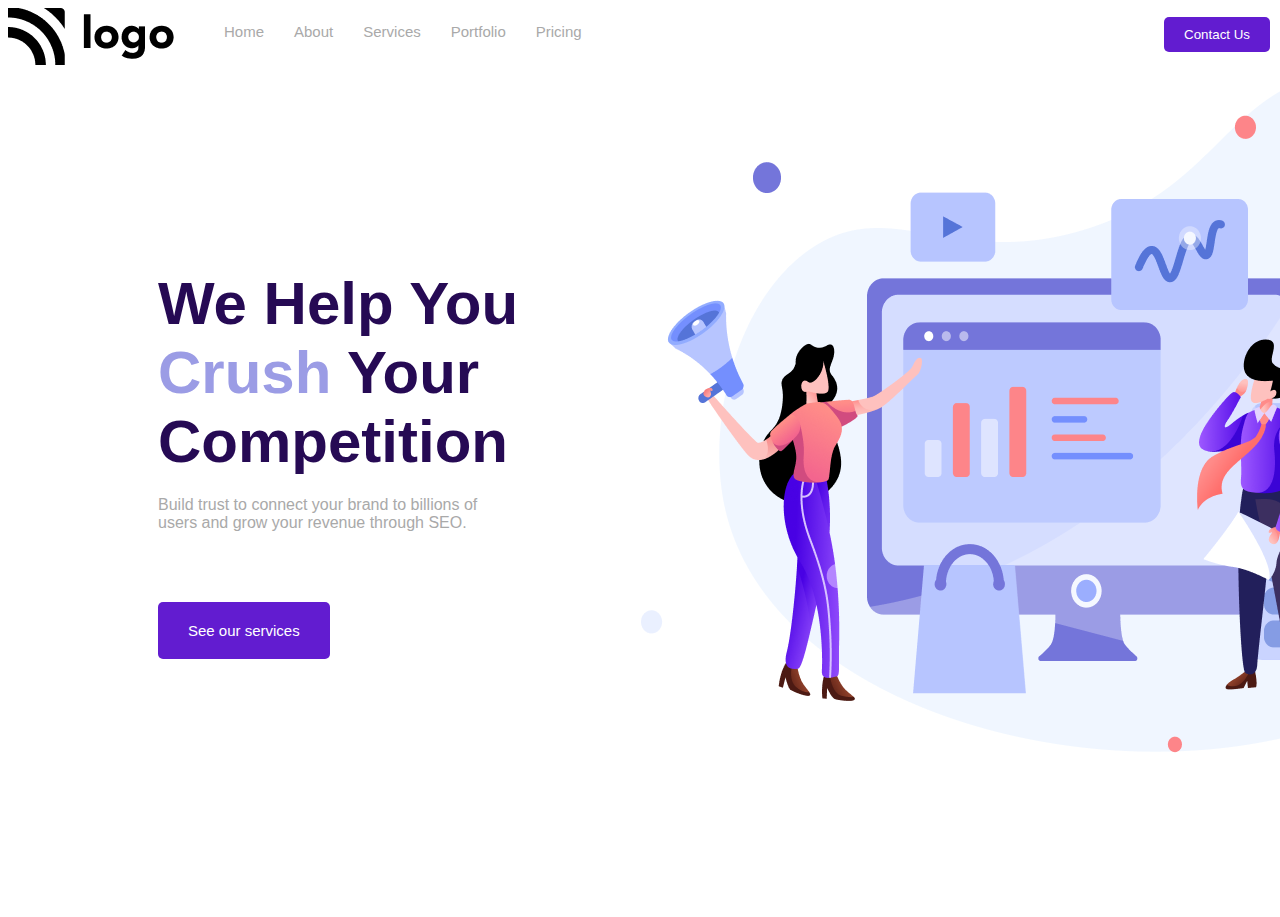
<file: HTML CSS Projects/Project1/index.html>
<!DOCTYPE html>
<html lang="en">
  <head>
    <meta charset="UTF-8" />
    <meta http-equiv="X-UA-Compatible" content="IE=edge" />
    <meta name="viewport" content="width=device-width, initial-scale=1.0" />
    <!-- stylesheet -->
    <link rel="stylesheet" href="style.css" />
    <!-- Font -->
    <link rel="preconnect" href="https://fonts.googleapis.com" />
    <link rel="preconnect" href="https://fonts.gstatic.com" crossorigin />
    <link
      href="https://fonts.googleapis.com/css2?family=Poppins:wght@200;300;400;500;600;700;800&display=swap"
      rel="stylesheet"
    />
    <title>SEO Master</title>
  </head>
  <body>
    <div class="container">
      <section aria-label="navbar">
        <nav class="navbar-container">
          <div>
            <img src="./assets/Logo.png" alt="brand-logo" />
          </div>
          <div class="grow-list">
            <ul class="list">
              <li class="list-item">Home</li>
              <li class="list-item">About</li>
              <li class="list-item">Services</li>
              <li class="list-item">Portfolio</li>
              <li class="list-item">Pricing</li>
            </ul>
          </div>
          <div class="button-group">
            <button class="nav-button">Contact Us</button>
          </div>
        </nav>
      </section>
      <!-- Banner -->
      <section aria-label="banner">
        <div class="banner-container">
          <!-- Left text -->
          <div>
            <h1 class="heading-text">
              We Help You <span>Crush</span> Your Competition
            </h1>
            <p class="description">
              Build trust to connect your brand to billions of users and grow
              your revenue through SEO.
            </p>
            <button class="nav-button btn">See our services</button>
          </div>
          <!-- Right Text -->
          <div>
            <img src="./assets/Header Illustration.png" alt="illustration" />
          </div>
        </div>
      </section>
    </div>
  </body>
</html>
</file>
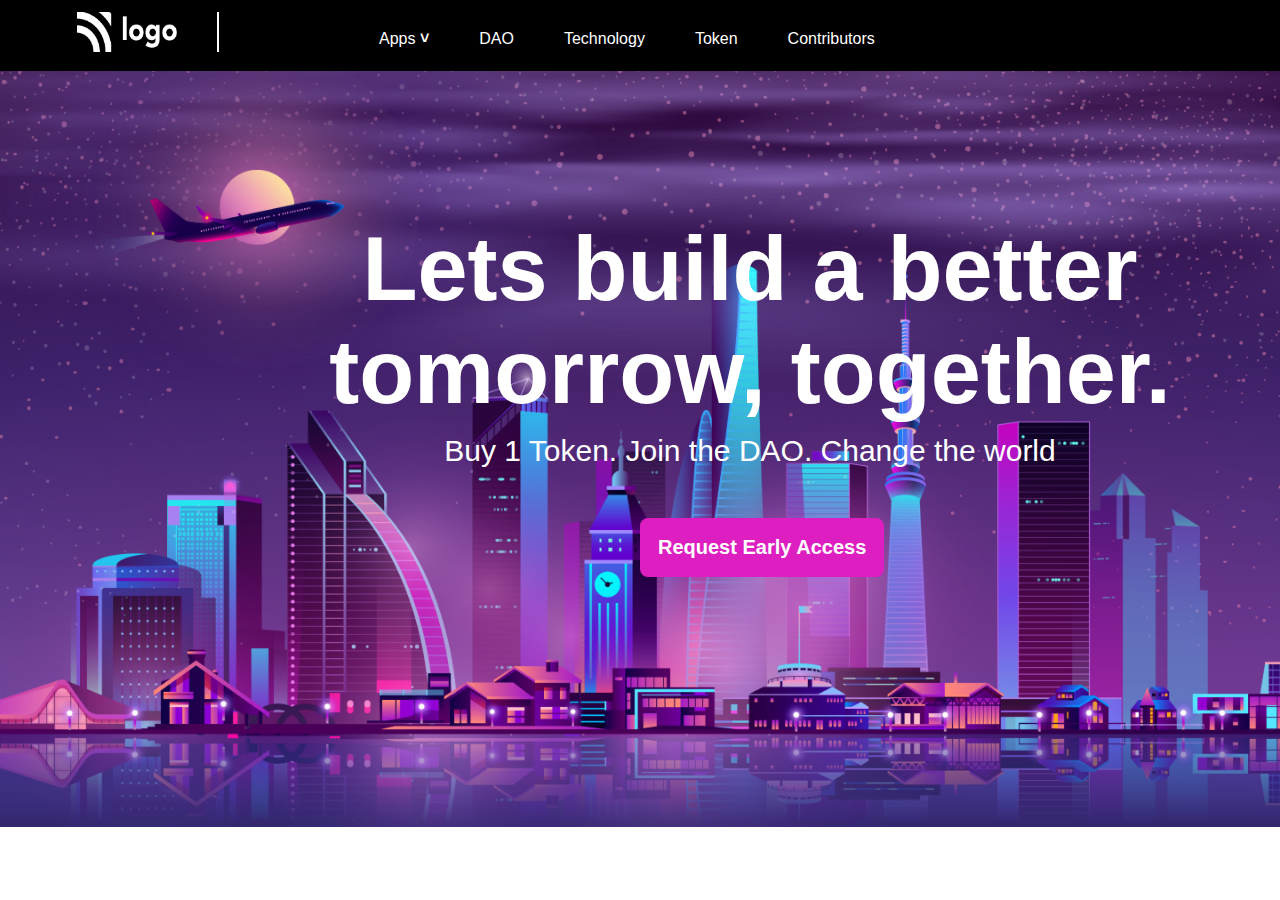
<file: HTML CSS Projects/Project2/index.html>
<!DOCTYPE html>
<html lang="en">
  <head>
    <meta charset="UTF-8" />
    <meta http-equiv="X-UA-Compatible" content="IE=edge" />
    <meta name="viewport" content="width=device-width, initial-scale=1.0" />
    <link rel="stylesheet" href="style.css" />
    <link rel="preconnect" href="https://fonts.googleapis.com" />
    <link rel="preconnect" href="https://fonts.gstatic.com" crossorigin />
    <link
      href="https://fonts.googleapis.com/css2?family=Poppins:wght@200;300;400;500;600;700;800&display=swap"
      rel="stylesheet"
    />
    <link rel="preconnect" href="https://fonts.googleapis.com" />
    <link rel="preconnect" href="https://fonts.gstatic.com" crossorigin />
    <link
      href="https://fonts.googleapis.com/css2?family=Montserrat:wght@600;700;800&display=swap"
      rel="stylesheet"
    />

    <title>Crypto Market</title>
  </head>
  <body>
    <div class="container">
      <section aria-label="navbar">
        <nav class="navbar">
          <div>
            <img src="./assets/white-logo.png" alt="logo" class="logo" />
          </div>
          <div class="line"></div>
          <div class="grow-list">
            <ul class="list">
              <li class="list-item">Apps</li>
              <li class="list-item">DAO</li>
              <li class="list-item">Technology</li>
              <li class="list-item">Token</li>
              <li class="list-item">Contributors</li>
            </ul>
          </div>
          <div>
            <button class="button-small">Buy 1 Token</button>
          </div>
        </nav>
      </section>
      <!-- Hero Section -->
      <section aria-label="hero">
        <div class="hero">
          <h1 class="hero-heading">Lets build a better tomorrow, together.</h1>
          <p class="hero-description">
            Buy 1 Token. Join the DAO. Change the world
          </p>
          <button class="button-large">Request Early Access</button>
        </div>
      </section>
    </div>
  </body>
</html>
</file>
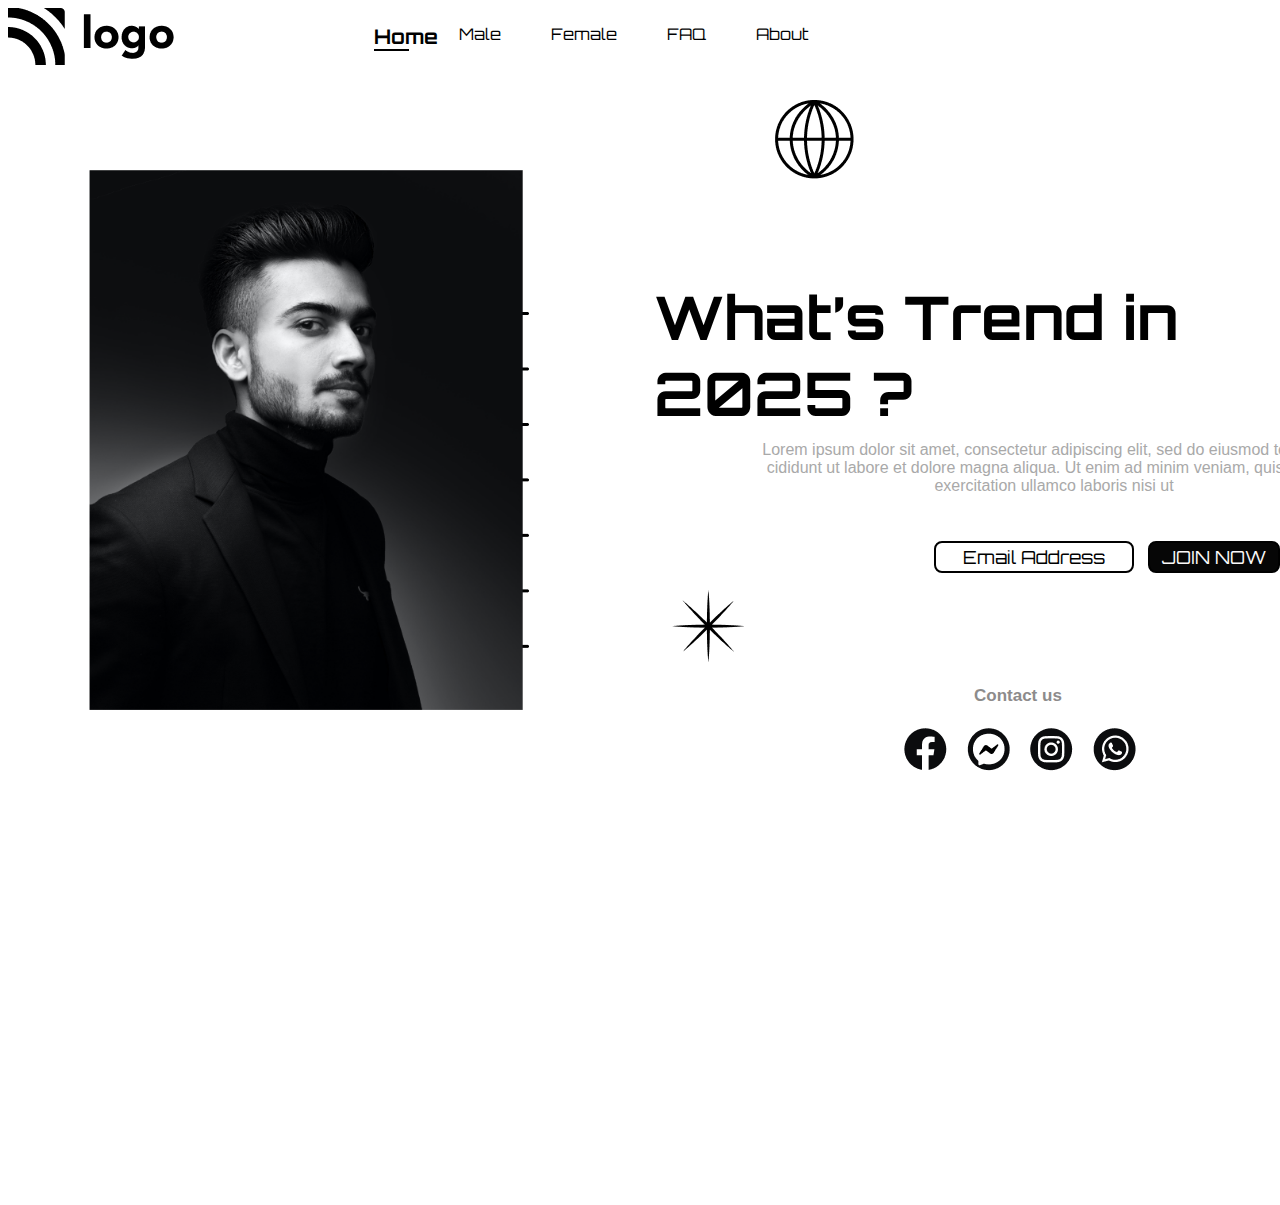
<file: HTML CSS Projects/Project3/index.html>
<!DOCTYPE html>
<html lang="en">
  <head>
    <meta charset="UTF-8" />
    <meta http-equiv="X-UA-Compatible" content="IE=edge" />
    <meta name="viewport" content="width=device-width, initial-scale=1.0" />
    <!-- CSS File -->
    <link rel="stylesheet" href="style.css" />
    <!-- Font Orbiton -->
    <link rel="preconnect" href="https://fonts.googleapis.com" />
    <link rel="preconnect" href="https://fonts.gstatic.com" crossorigin />
    <link
      href="https://fonts.googleapis.com/css2?family=Orbitron:wght@400;500;600;700;800&display=swap"
      rel="stylesheet"
    />

    <!-- FONT Poppins -->
    <link rel="preconnect" href="https://fonts.googleapis.com" />
    <link rel="preconnect" href="https://fonts.gstatic.com" crossorigin />
    <link
      href="https://fonts.googleapis.com/css2?family=Poppins:wght@200;300;400;500;600;700&display=swap"
      rel="stylesheet"
    />
    <title>Fashion Hub</title>
  </head>

  <!-- FSJS 2.0 Project One -->
  <body>
    <div class="container">
      <!-- Navbar Section -->
      <section aria-label="navbar">
        <nav class="navbar-container">
          <div>
            <img src="./assets/Logo.png" alt="brand-logo" />
          </div>
          <div>
            <ul class="list">
              <li class="list-item">Home</li>
              <li class="list-item">Male</li>
              <li class="list-item">Female</li>
              <li class="list-item">FAQ</li>
              <li class="list-item">About</li>
            </ul>
          </div>
          <div class="button-group">
            <div class="search-icon">
              <svg
                width="32"
                height="35"
                viewBox="0 0 32 35"
                fill="none"
                xmlns="http://www.w3.org/2000/svg"
              >
                <path
                  d="M13.42 25.34C6.56004 25.34 0.97998 19.76 0.97998 12.9C0.97998 6.03999 6.56004 0.459991 13.42 0.459991C20.28 0.459991 25.86 6.03999 25.86 12.9C25.87 19.76 20.28 25.34 13.42 25.34ZM13.42 2.44999C7.66004 2.44999 2.97998 7.13999 2.97998 12.89C2.97998 18.64 7.66004 23.33 13.42 23.33C19.18 23.33 23.86 18.64 23.86 12.89C23.86 7.13999 19.18 2.44999 13.42 2.44999Z"
                  fill="black"
                />
                <path
                  d="M30.35 34.4C30.07 34.4 29.7899 34.28 29.5899 34.05L19.75 22.53C19.39 22.11 19.44 21.48 19.86 21.12C20.28 20.76 20.91 20.81 21.27 21.23L31.11 32.75C31.47 33.17 31.42 33.8 31 34.16C30.81 34.32 30.58 34.4 30.35 34.4Z"
                  fill="black"
                />
              </svg>
            </div>
            <div><button class="nav-button">Search</button></div>
          </div>
        </nav>
      </section>
      <!-- Hero Banner Section -->
      <section aria-label="banner">
        <div class="hero-container">
          <!-- --------------- -->
          <!-- Patterns -->
          <!-- ---------------- -->
          <span class="square">
            <img src="./assets/squares.png" alt="square-pattern" />
          </span>
          <!-- Star -->
          <span class="star">
            <img src="./assets/start.png" alt="start-pattern" />
          </span>
          <!-- Star -->
          <span class="star">
            <img src="./assets/start.png" alt="start-pattern" />
          </span>
          <!-- Globe -->
          <span class="globe">
            <img src="./assets/globe.png" alt="globe-pattern" />
          </span>
          <div>
            <img src="./assets/Image.png" alt="person-hero-iamge" />
          </div>
          <div class="hero-container-right">
            <h1 class="hero-heading">What’s Trend in 2025 ?</h1>
            <p class="hero-description">
              Lorem ipsum dolor sit amet, consectetur adipiscing elit, sed do
              eiusmod tempor in- cididunt ut labore et dolore magna aliqua. Ut
              enim ad minim veniam, quis nostrud exercitation ullamco laboris
              nisi ut
            </p>
            <div>
              <button class="button-email">Email Address</button>
              <button class="button-join">JOIN NOW</button>
            </div>
            <div>
              <h4 class="contact-heading">Contact us</h4>
              <div class="icons">
                <span>
                  <img src="./assets/Group.png" alt="facebook-icon" />
                </span>
                <span>
                  <img src="./assets/Group (1).png" alt="messenger-icon" />
                </span>
                <span>
                  <img src="./assets/Group (2).png" alt="instagram-icon" />
                </span>
                <span>
                  <img src="./assets/Group (3).png" alt="whatsapp-icon" />
                </span>
              </div>
            </div>
          </div>
        </div>
      </section>
    </div>
  </body>
</html>
</file>
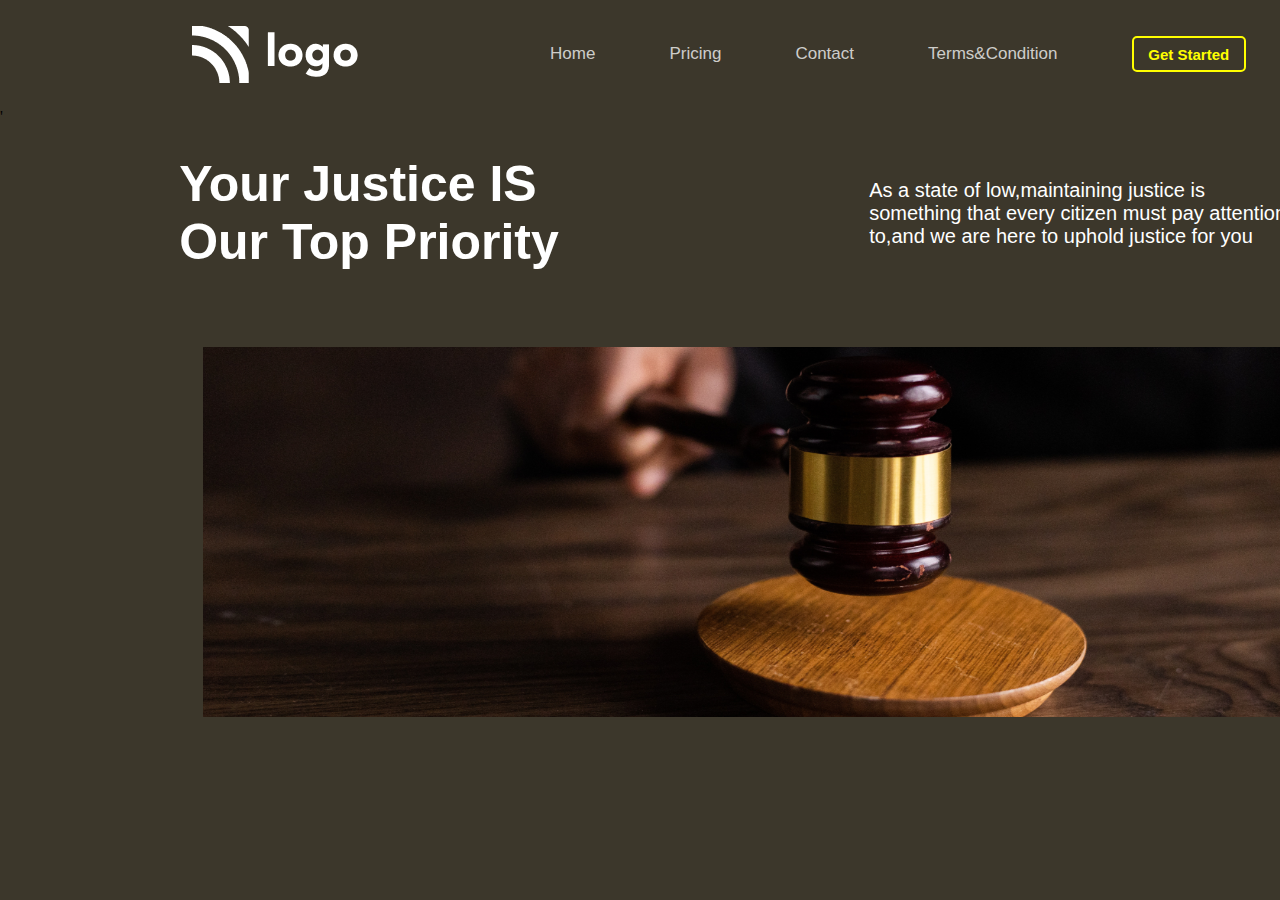
<file: HTML CSS Projects/Project4/index.html>
<!DOCTYPE html>
<html lang="en">
<head>
    <meta charset="UTF-8">
    <meta http-equiv="X-UA-Compatible" content="IE=edge">
    <meta name="viewport" content="width=device-width, initial-scale=1.0">
    <title>Project 4</title>
    <link rel="stylesheet" href="./Style.css">
</head>
<body>
    <!-- Navigation Bar -->
    <nav>
        <img src="./assets/white-logo.png" alt="Logo">
        <ul>
            <li class="items">Home</li>
            <li class="items">Pricing</li>
            <li class="items">Contact</li>
            <li class="items">Terms&Condition</li>
            <input type="button" class="button" value="Get Started"> 
        </ul>
        
    </nav>
    <!-- Images and Text -->
    <Main class="Hero">
        <div class="Uppercontent">
            <h1 class="heading">
                Your Justice IS Our Top Priority
            </h1>
            <p class="Para">
                As a state of low,maintaining justice is something that every citizen must pay attention to,and we are here to uphold justice for you
            </p>
        </div>'
        <div class="banner">
            <img src="./assets/banner.png" alt="banner">
        </div>
    </Main>
   
</body>
</html>
</file>
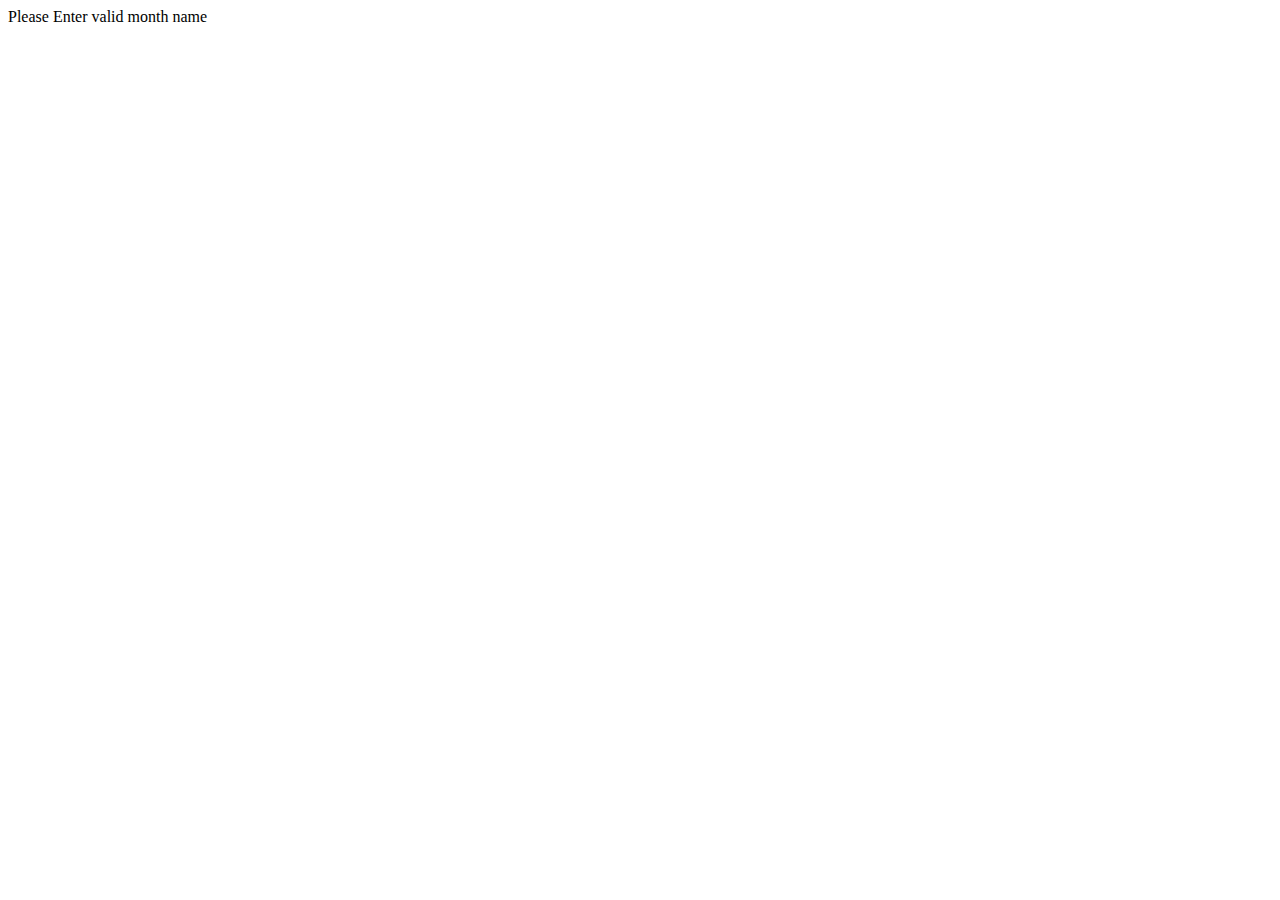
<file: JavaScript Assignment/16/index.html>
<!DOCTYPE html>
<html lang="en">
<head>
    <meta charset="UTF-8">
    <meta http-equiv="X-UA-Compatible" content="IE=edge">
    <meta name="viewport" content="width=device-width, initial-scale=1.0">
    <title>Switch Case</title>
</head>
<body>
    <script src="./switch.js"></script>
</body>
</html>
</file>
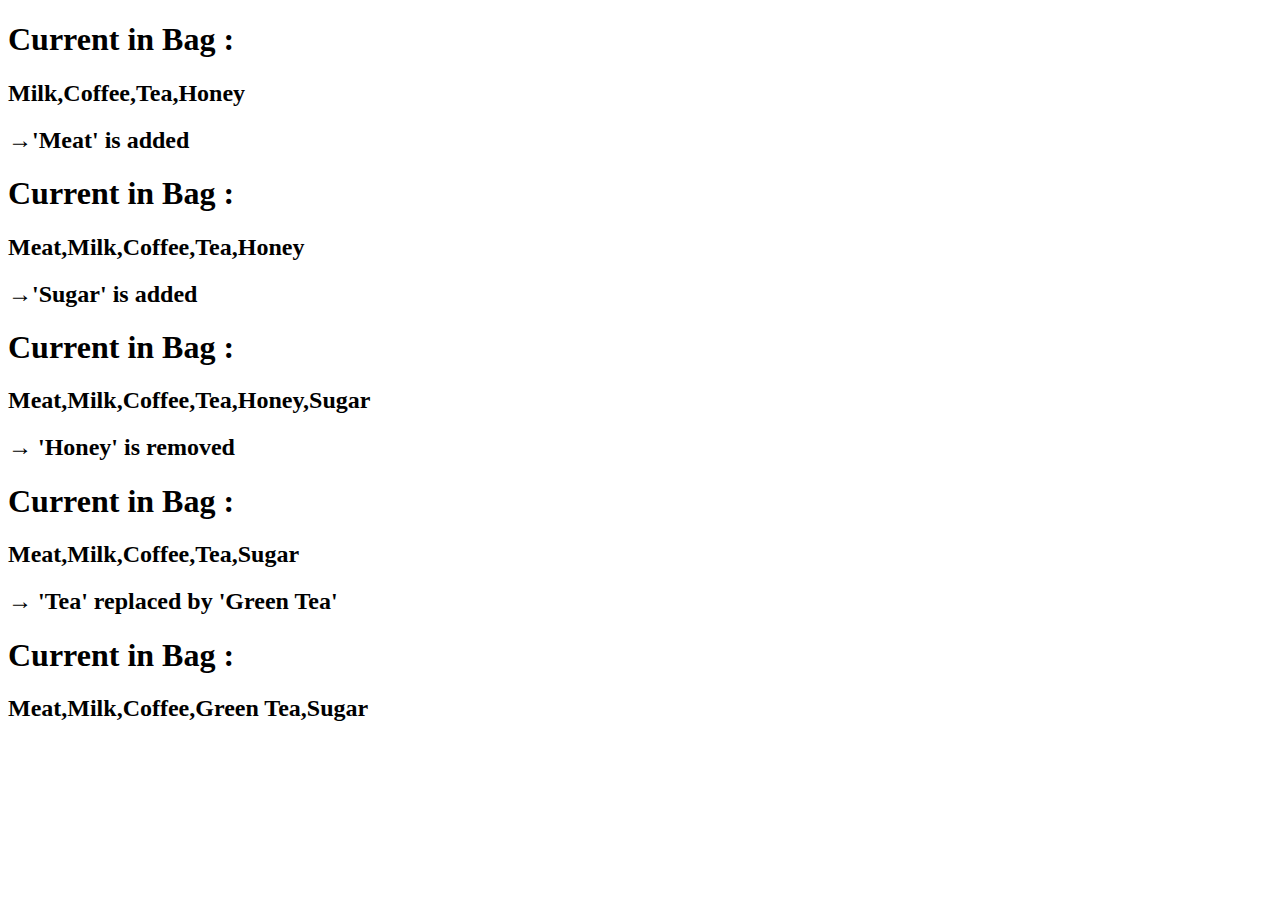
<file: JavaScript Assignment/20/index.html>
<!DOCTYPE html>
<html lang="en">
<head>
    <meta charset="UTF-8">
    <meta http-equiv="X-UA-Compatible" content="IE=edge">
    <meta name="viewport" content="width=device-width, initial-scale=1.0">
    <title>Shoping</title>
</head>
<body>
    <script src="./shoping.js"></script>
</body>
</html>
</file>
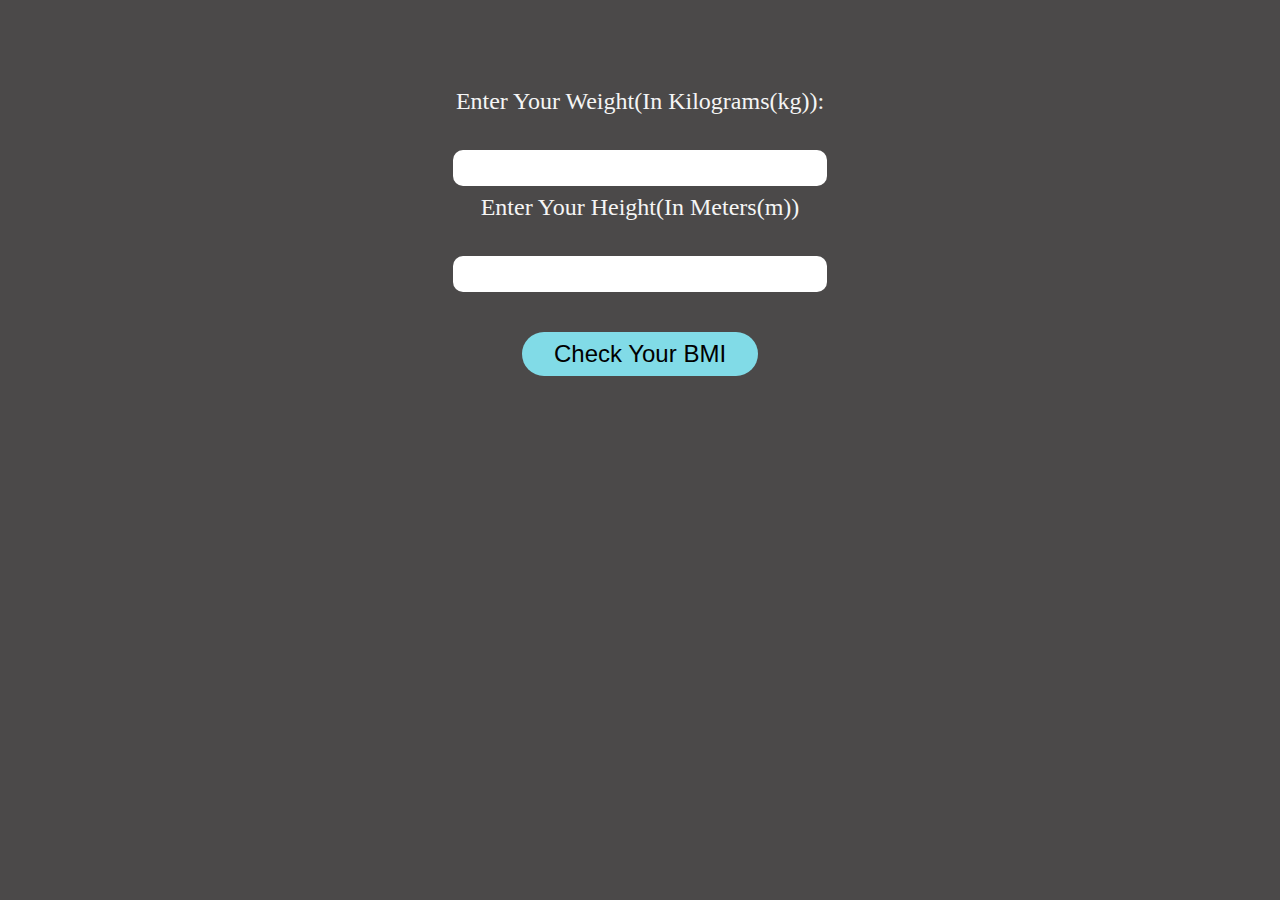
<file: JavaScript Assignment/25/index.html>
<!DOCTYPE html>
<html lang="en">
<head>
    <meta charset="UTF-8">
    <meta http-equiv="X-UA-Compatible" content="IE=edge">
    <meta name="viewport" content="width=device-width, initial-scale=1.0">
    <title>BMI Calculator</title>
    <style>
        body {
            padding: 5rem;
            background-color: #4b4949;
            text-align: center;
            color: whitesmoke;
            font-size: 1.5rem;
        }
        label {
            display: block;
        }
        input{
            margin: 0.5rem ;
            font-size: inherit;
            border-radius: 10px;
            border: none;
            outline: none;
            padding: 0.25rem 2rem;
        }   
        input::-webkit-inner-spin-button,
        input::-webkit-outer-spin-button {
            display: none;
        }
        button {
            margin: 2rem 0;
            padding: 0.5rem 2rem;
            background-color: #81dbe7;
            border: none;
            border-radius: 30px;
            font-size: inherit;
        }    
    </style>
</head>
<body>
    <label for="weight">Enter Your Weight(In Kilograms(kg)):</label><br>
    <input type="number" name="weight" id="weight"><br>
    <label for="height">Enter Your Height(In Meters(m))</label><br>
    <input type="number" name="height" id="height"><br>
    <button id="btn">Check Your BMI</button>
    <p id="show"></p>

    <script src="./script.js"></script>
</body>
</html>
</file>
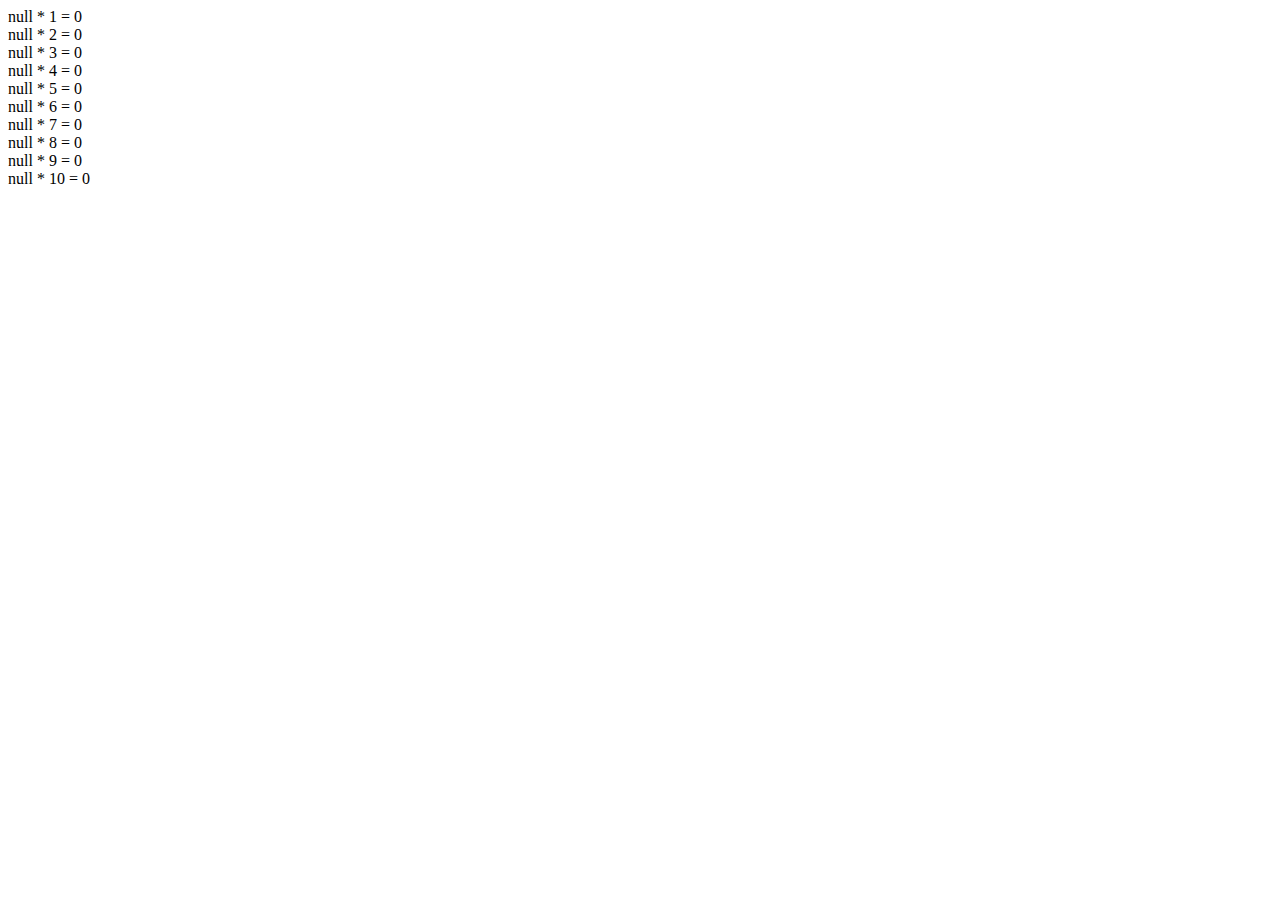
<file: JavaScript Assignment/26/index.html>
<!DOCTYPE html>
<html lang="en">
<head>
    <meta charset="UTF-8">
    <meta http-equiv="X-UA-Compatible" content="IE=edge">
    <meta name="viewport" content="width=device-width, initial-scale=1.0">
    <title>Number's Table</title>
</head>
<body>
    <script src="./numTable.js"></script>
</body>
</html>
</file>
<file: HTML CSS Projects/Project1/style.css>
/* You can not modify anything in the HTML */
/* Navigation BAR */
.navbar-container
    {
        display: flex;
        justify-content:flex-start;
        
    }
    /* List Style */
    .list{
        display: flex;
        justify-content: flex-start;
        gap: 30px;
        font-family: Arial, Helvetica, sans-serif;
        margin-left: 10px;
        color:darkgray;
        font-size: 15px;
    }
    .list-item{
        list-style-type: none;
    }
   .list-item:hover{
    
    color: black;
    font-size: 20px;
    cursor: pointer;
   }
   /* Button Style */
    .button-group{
    position:absolute;
    right: 0;
    margin: 17px 10px; 
   }
   .nav-button{
    border-radius: 5px;
    padding: 10px 20px;
    margin-top: -8px;
    background-color:#621cd0;
    font-family: Arial, Helvetica, sans-serif;
    color: white;
    border:none;
    }
    .nav-button:hover{
        background-color:white;
        color: #621cd0;
        border: #621cd0 solid;
    }
/* Image Positioning */
.banner-container {
    display: flex;
    align-items: flex-start;
}
 .banner-container  img{
    text-align: right;
    position: absolute;
    left: 641px;
}
/* Heading style */
.heading-text{
    font-size: 60px;
    font-family: Arial, Helvetica, sans-serif;
    inline-size: 400px;
    margin: 200px 150px;
}
h1{
    color: #260a54;
}
span{
    color:#9B9CE5;
}
/* Pragraph style */
.description{
    font-family: Arial, Helvetica, sans-serif;
    inline-size: 350px;
    margin: -180px 150px;
    color:darkgray;
}
.btn{
    margin: 250px 150px;
    padding: 20px 30px;
    font-size: 15px;
}


/* You can only modify the CSS file */
</file>
<file: HTML CSS Projects/Project2/style.css>
/* You can not modify anything in the HTML */
/* Navigation Bar */
.navbar{
    display: flex;
    justify-content: flex-start;
    background-color: black;
    margin: -3px;
    align-items:center;
    width: 1529px;
}
img{
    height: 40px;
    width: 100px;
    margin: 15px 80px;
    border-right: 2px solid white;
    padding-right: 40px;
    
}
.list{
    display:flex;
    justify-content:flex-start;
    color: white;
    gap: 50px;
    margin-left: 40px;
    margin-top: 25px;
    font-family:Arial, Helvetica, sans-serif;  
}
.list-item:first-child::after{
    content: ' \02C5';
    font-weight: bold;
}
.list-item{
    list-style-type: none;  
}

.list-item:hover{
    background-color: white;
    color: black;
    
}
/* Button Style */
.navbar:last-child{
    padding-right: 10px;
}
.button-small{
    margin-left: 450px;
    border-radius: 6px;
    background-color: rgb(221, 31, 193);
    color: white;
    font-family:Arial, Helvetica, sans-serif;
    font-weight: bold;
    border: 8px  solid rgb(221, 31, 193);
    
}
/* background image */
body{
    margin: 0px;
    background-image: url(./assets/bg.png);
    background-repeat: no-repeat;
    background-size: cover;
    width:fit-content;
    height: fit-content;
}
/* Heading Style */
.hero-heading{
    font-size: 90px;
    color: white;
    text-align: center;
    inline-size: 900px;
    margin: 150px 300px; 
    font-family:Arial, Helvetica, sans-serif;  
}
.hero-description{
    font-size: 30px;
    color: white;
    text-align: center;
    inline-size: 900px;
    margin: -140px 300px;
    font-family:Arial, Helvetica, sans-serif; 
}
/* Large Button Style */
.button-large{
    border-radius: 8px;
    background-color: rgb(221, 31, 193);
    color: white;
    
    font-weight: bold;
    border: 8px  solid rgb(221, 31, 193);
    margin: 190px 640px;
    
}
.hero button{
    font-size: 20px;
    font-family:Arial, Helvetica, sans-serif;
    padding: 10px;
}
/* You can only modify the CSS file */
</file>
<file: HTML CSS Projects/Project3/style.css>
/* You can not modify anything from the HTML file */
/* Navbar  */
.navbar-container{
    display: flex;
    justify-content: flex-start;
}
/* List Style */
.list{
    display: flex;
    justify-content: flex-start;
    gap:50px;
    padding-left: 200px;
}
.list-item{
    font-family:Orbitron;
    list-style-type: none;
}
.list-item:first-child{
    font-size: 20px;
    font-weight: bold;
    border-bottom: 2px solid;
    width: 35px
}
/* Search SVG style */
.search-icon{
    position: relative;
    left:500px;
    top:14px;
}
.nav-button{
    position: absolute;
    left:1350px;
    top: 22px;
    border-radius: 9px;
    border: 2px solid black;
    padding: 4px 30px;
    font-family:Arial, Helvetica, sans-serif;
    font-size: 20px;   
}
/* banner */
.hero-container{
    display: flex;
    justify-content: flex-start;
}
.square{
    position: relative;
    left:100px;
    top: 200px;  
}
.hero-container>div>img{
    height: 60%;
    position:absolute;
    left: 89px;
    top: 170px; 
}
/* heading styling */
.hero-heading{
    font-size: 60px;
    margin-top: 210px;
    font-family: Orbitron;
}
.hero-description{
    font-family: Arial, Helvetica, sans-serif;
    inline-size: 600px;
    text-align: center;
    position: relative;
    left: 100px;
    bottom: 30px;
    color: darkgray;
}
/* Button Style */
.button-email{
    position: relative;
    left: 280px;
    padding: 3px 24px;
    border: 2px solid black;
    border-radius: 8px;
    background-color: white;
    color: black;
    font-size: 18px;
    width: 170px;
    font-family: Orbitron;
    inline-size: 200px;
}
.button-join{
    position: relative;
    left: 290px;
    padding: 3px 12px;
    border: 2px solid black;
    border-radius: 8px;
    background-color: rgb(6, 6, 6);
    color: rgb(249, 248, 248);
    font-size: 18px;
    font-family: Orbitron;
}
/* icons */
h4{
    font-family: Arial, Helvetica, sans-serif;
    position: relative;
    left: 320px;
    top: 90px;
    font-size: 17px;
    color: rgb(141, 139, 139);
}
.icons{
    display: flex;
    flex-direction: row;
    gap: 20px;
    position: relative; 
    left: 250px;
    top: 90px;
}
/* Stat & Globe Style */
.hero-container>.star:nth-child(2){
    position: relative;
    left: 930px;
    top: 80px;
}
.hero-container>.star:nth-child(3){
    position: relative;
    /* position: absolute; */
    left: 170px;
    top: 520px;
}
.globe{
    position: relative;
    left: 200px;
    top: 30px;
}
/* You can only modify the CSS file */
</file>
<file: HTML CSS Projects/Project4/Style.css>
*{
    margin: 0;
    padding: 0;
    box-sizing: border-box;
    
}
body{
    max-width: 1440px;
    margin: auto;   
    background-color: #3c372b;
}
nav{
    display: flex;
    align-items: center;
}
nav img{
    margin: 2% 15%;
}
nav ul{
    display: flex;
    align-items: center;
    gap: 20%;
}
.items{
    list-style-type: none;
    font-size: 17px;
    font-family: Arial, Helvetica, sans-serif;
    color: rgba(255, 255, 255, 0.764);
}   
nav ul input.button{
    color: yellow;
    border-radius: 5px;
    border: 2px solid yellow;
    background-color:transparent;
    font-family:sans-serif;
    padding: 2% 4%;
    font-weight: bold;
    font-size: 15px;
}
.Hero{
    display: flex;
    align-items: center;
    /* overflow: hidden; */
   
}
.Uppercontent{
    display: flex;
    position: absolute;
    align-items: center;
    margin: 0 14%;
    margin-top: 15%;
}
.Uppercontent h1{
    position: absolute;
    font-size: 50px;
    font-weight: bolder;
    font-family:'Segoe UI', Tahoma, Geneva, Verdana, sans-serif;
    inline-size: 400px;
    color: white;
}
.Uppercontent p{
    display: flex;
    position: absolute;
    left: 690px;
    inline-size: 420px;
    color: white;
    font-family:'Segoe UI', Tahoma, Geneva, Verdana, sans-serif;
    font-size: 20px;
}
.banner{
    position: relative;
    
}

.banner img{
    position: absolute;
    width: 1100px;
    height: 370px;
    left: 200px;
    top: 230px;


}
</file>
